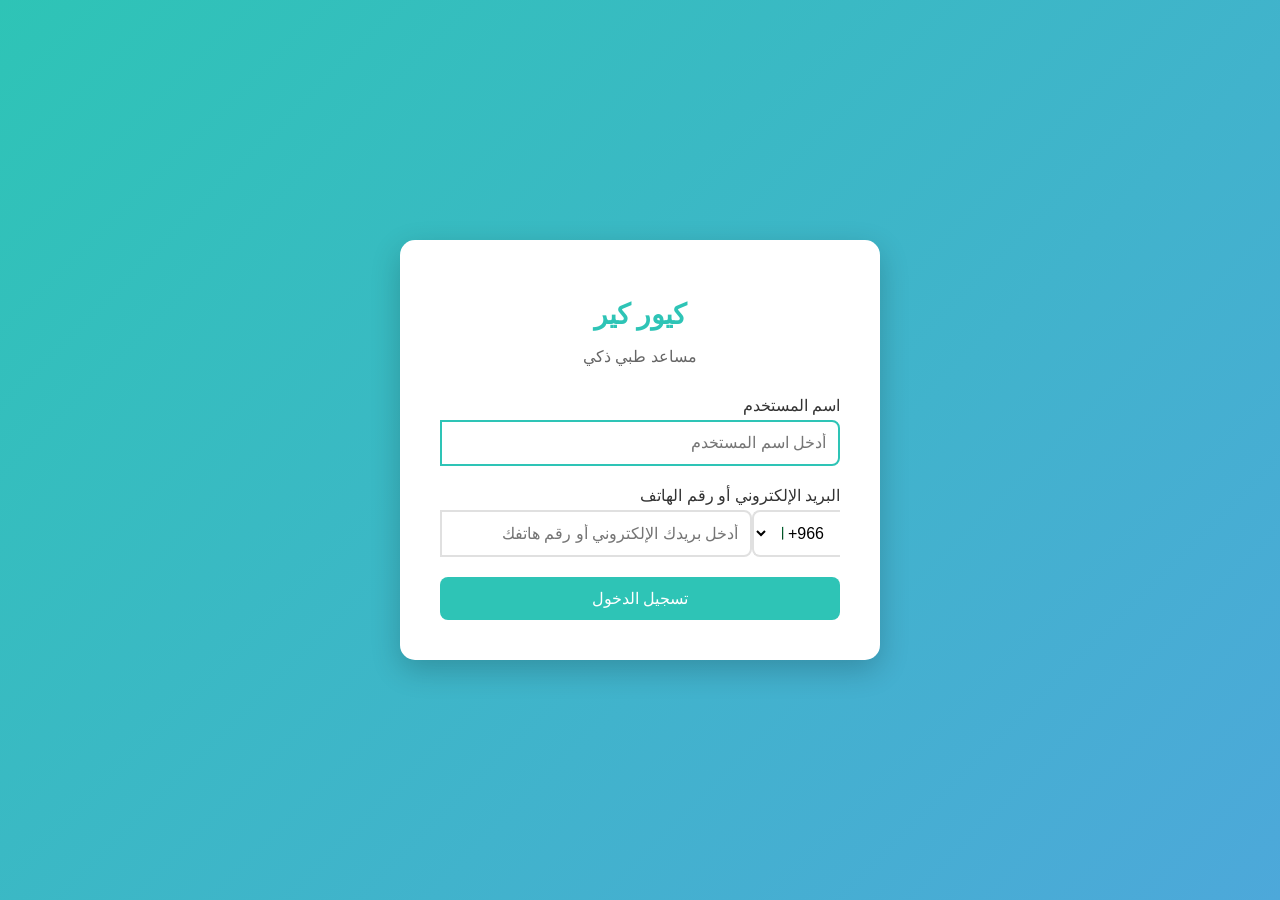
<file: index.html>
<!DOCTYPE html>
<html lang="en">
<head>
    <meta charset="UTF-8">
    <meta name="viewport" content="width=device-width, initial-scale=1.0">
    <title>Core Care</title>
    <link rel="stylesheet" href="style.css">
</head>
<body>
    <main class="login-container">
        <div class="login-card">
            <header class="login-header">
                <h1 class="logo-title">كيور كير</h1>
                <p class="logo-subtitle">مساعد طبي ذكي</p>
            </header>
            
            <form id="loginForm" class="login-form">
                <div class="input-group">
                    <label for="username" class="input-label">اسم المستخدم</label>
                    <input 
                        type="text" 
                        id="username" 
                        name="username" 
                        class="form-input" 
                        placeholder="أدخل اسم المستخدم"
                        required
                    >
                </div>
                <div class="input-group">
                    <label for="userInput" class="input-label">البريد الإلكتروني أو رقم الهاتف</label>
                    <div class="input-with-code">
                        <select id="countryCode" class="country-code">
                            <option value="+966">🇸🇦 +966</option>
                            <option value="+971">🇦🇪 +971</option>
                            <option value="+20">🇪🇬 +20</option>
                            <option value="+965">🇰🇼 +965</option>
                            <option value="+974">🇶🇦 +974</option>
                            <option value="+962">🇯🇴 +962</option>
                            <option value="+961">🇱🇧 +961</option>
                            <option value="+963">🇸🇾 +963</option>
                            <option value="+964">🇮🇶 +964</option>
                            <option value="+968">🇴🇲 +968</option>
                            <option value="+970">🇵🇸 +970</option>
                            <option value="+973">🇧🇭 +973</option>
                            <option value="+1">🇺🇸 +1</option>
                            <option value="+44">🇬🇧 +44</option>
                        </select>
                        <input 
                            type="text" 
                            id="userInput" 
                            name="userInput" 
                            class="form-input" 
                            placeholder="أدخل بريدك الإلكتروني أو رقم هاتفك"
                            required
                        >
                    </div>
                </div>
                
                <button type="submit" class="login-button" id="loginBtn">
                    تسجيل الدخول
                </button>
            </form>
        </div>
    </main>

    <script src="script.js"></script>
</body>
</html>
</file>
<file: style.css>
body {
  margin: 0;
  font-family: 'Cairo', sans-serif;
  background-color: #f5fbfc;
  direction: rtl;
}

/* NAVBAR */
.navbar {
  display: flex;
  justify-content: space-between;
  align-items: center;
  padding: 15px 30px;
  background: #2ec4b6;
  color: white;
}

/* LAYOUT */
.container {
  display: flex;
  height: 100vh;
}

/* SIDEBAR (لو عندك تبويبات) */
.sidebar {
  width: 220px;
  background: #4da8da;
  padding: 20px;
  display: flex;
  flex-direction: column;
  gap: 10px;
}

/* CONTENT AREA */
.content {
  flex: 1;
  padding: 20px;
}

/* SECTIONS */
.section {
  display: none;
  animation: fade 0.3s ease-in;
}

.section.active {
  display: block;
}

/* CARDS */
.card {
  background: white;
  padding: 15px;
  margin: 10px 0;
  border-radius: 12px;
  box-shadow: 0 4px 10px rgba(0,0,0,0.1);
}

/* ABOUT SECTION */
.about-content {
  background: white;
  padding: 20px;
  margin: 20px 0;
  border-radius: 12px;
  box-shadow: 0 4px 10px rgba(0,0,0,0.1);
  font-family: 'Cairo', sans-serif;
  line-height: 1.6;
  direction: rtl;
}

.about-content h3 {
  color: #2ec4b6;
  margin-bottom: 15px;
}

.about-content p {
  margin-bottom: 15px;
  text-align: justify;
}

/* NEWS SECTION */
.news-container {
  display: grid;
  grid-template-columns: repeat(auto-fill, minmax(300px, 1fr));
  gap: 20px;
}

.news-item {
  background: linear-gradient(180deg, #eff8ff 0%, #d9f1ff 100%);
  padding: 15px;
  border-radius: 18px;
  box-shadow: 0 12px 30px rgba(0, 96, 173, 0.12);
  text-align: center;
  border: 1px solid #bee5ff;
}

.news-icon {
  width: 100%;
  height: 150px;
  display: flex;
  align-items: center;
  justify-content: center;
  background: linear-gradient(135deg, #cfe9ff 0%, #8ac4ff 100%);
  border-radius: 14px;
  margin-bottom: 12px;
  font-size: 60px;
  color: #0f4dab;
}

.news-item h3 {
  color: #2ec4b6;
  margin-bottom: 10px;
  direction: rtl;
}

.news-item p {
  font-size: 14px;
  color: #666;
  direction: rtl;
}

.news-actions {
  display: flex;
  justify-content: space-around;
  margin-top: 10px;
}

.news-actions a.action-btn {
  text-decoration: none;
}

.info-card {
  background: white;
  border-radius: 18px;
  padding: 20px;
  box-shadow: 0 8px 20px rgba(0, 0, 0, 0.08);
  margin-top: 20px;
  text-align: right;
}

.action-btn {
  background: #2ec4b6;
  color: white;
  border: none;
  padding: 5px 10px;
  border-radius: 5px;
  cursor: pointer;
  font-size: 12px;
  transition: background 0.3s;
}

..action-btn:hover {
  background: #4da8da;
}

.news-publisher {
  background: #ffffff;
  border: 1px solid #dce4ea;
  border-radius: 18px;
  padding: 20px;
  box-shadow: 0 10px 25px rgba(0, 0, 0, 0.05);
  margin-bottom: 25px;
}

.news-form-grid {
  display: grid;
  gap: 12px;
}

.news-form-grid input,
.news-form-grid textarea {
  width: 100%;
  padding: 12px;
  border: 2px solid #e0e0e0;
  border-radius: 10px;
  font-size: 14px;
  box-sizing: border-box;
}

.news-form-grid input[type="file"] {
  padding: 8px;
}

.checkbox-label {
  display: flex;
  align-items: center;
  gap: 10px;
  font-size: 14px;
}

.publish-btn {
  padding: 12px;
  background: #2ec4b6;
  color: white;
  border: none;
  border-radius: 12px;
  cursor: pointer;
  transition: background 0.3s;
}

.publish-btn:hover {
  background: #27b0a1;
}

.news-form-message {
  margin: 0;
  font-size: 13px;
  color: #666;
}

.news-refresh-btn {
  position: relative;
  margin-bottom: 20px;
  padding: 10px 18px;
  background: #ffffff;
  border: 1px solid #2ec4b6;
  color: #2ec4b6;
  border-radius: 12px;
  cursor: pointer;
  transition: background 0.3s, color 0.3s;
}

.news-refresh-btn:hover {
  background: #2ec4b6;
  color: white;
}

/* BUTTONS */
button {
  padding: 10px;
  border: none;
  border-radius: 8px;
  cursor: pointer;
  background: white;
}

button:hover {
  background: #e6f7f5;
}

/* TABS */
.tabs-nav {
  display: flex;
  justify-content: center;
  background: #e6f7f5;
  padding: 10px;
  border-bottom: 2px solid #2ec4b6;
  direction: rtl;
}

.tab-btn {
  background: none;
  border: none;
  padding: 10px 20px;
  margin: 0 5px;
  cursor: pointer;
  font-size: 16px;
  border-radius: 8px;
  transition: background 0.3s;
  text-decoration: none;
  color: inherit;
  display: inline-flex;
  align-items: center;
  justify-content: center;
}

.tab-btn.active {
  background: #2ec4b6;
  color: #ffffff;
}

.tab-btn:hover {
  background: rgba(46, 196, 182, 0.12);
}

.dashboard-container {
  max-width: 1200px;
  margin: 0 auto;
  padding: 20px;
}

.tabs-content {
  padding: 20px 0;
}

.tab-panel {
  display: none;
  background: #f7f9fb;
  padding: 20px;
  border-radius: 20px;
  box-shadow: 0 15px 40px rgba(0, 0, 0, 0.05);
}

.tab-panel.active {
  display: block;
}

.medication-grid {
  display: grid;
  grid-template-columns: repeat(auto-fit, minmax(240px, 1fr));
  gap: 20px;
  margin-top: 20px;
}

.medicine-card {
  background: white;
  border-radius: 18px;
  padding: 15px;
  box-shadow: 0 12px 24px rgba(0, 0, 0, 0.08);
  text-align: right;
  display: grid;
  gap: 12px;
}

.medicine-card img {
  width: 100%;
  height: 150px;
  object-fit: cover;
  border-radius: 14px;
}

.medicine-card h4 {
  margin: 0;
  color: #2ec4b6;
  font-size: 18px;
}

.medicine-card p {
  font-size: 14px;
  color: #555;
  min-height: 44px;
}

.medicine-card button {
  width: 100%;
  background: #2ec4b6;
  color: white;
  border: none;
  border-radius: 12px;
  padding: 12px;
  cursor: pointer;
  font-size: 14px;
  transition: background 0.3s;
}

.medicine-card button:hover {
  background: #4da8da;
}

.news-publisher {
  background: #ffffff;
  border: 1px solid #dce4ea;
  border-radius: 18px;
  padding: 20px;
  box-shadow: 0 10px 25px rgba(0, 0, 0, 0.05);
  margin-bottom: 25px;
}

.news-refresh-btn {
  position: absolute;
  top: 20px;
  left: 20px;
  padding: 10px 15px;
  background: #2ec4b6;
  color: white;
  border: none;
  border-radius: 8px;
  cursor: pointer;
  font-size: 13px;
  box-shadow: 0 8px 18px rgba(0, 0, 0, 0.12);
}

.news-item {
  background: white;
  padding: 15px;
  border-radius: 16px;
  box-shadow: 0 12px 24px rgba(0, 0, 0, 0.08);
  text-align: center;
}

.news-image {
  width: 100%;
  height: 170px;
  object-fit: cover;
  border-radius: 14px;
  margin-bottom: 12px;
}

.news-item h3 {
  color: #2ec4b6;
  margin-bottom: 10px;
}

.news-item p {
  font-size: 14px;
  color: #555;
  line-height: 1.6;
}

.tab-btn.active {
  background: #2ec4b6;
  color: white;
}

.tab-btn:hover {
  background: #4da8da;
  color: white;
}

/* LOGIN FORM */
.login-container {
  display: flex;
  justify-content: center;
  align-items: center;
  height: 100vh;
  background: linear-gradient(135deg, #2ec4b6, #4da8da);
}

.login-card {
  background: white;
  padding: 40px;
  border-radius: 15px;
  box-shadow: 0 10px 30px rgba(0,0,0,0.2);
  width: 100%;
  max-width: 400px;
  text-align: center;
  direction: rtl;
}

.login-header h1 {
  margin-bottom: 10px;
  color: #2ec4b6;
  font-size: 28px;
}

.login-header p {
  color: #666;
  margin-bottom: 30px;
}

.input-group {
  margin-bottom: 20px;
  text-align: right;
}

.input-label {
  display: block;
  margin-bottom: 5px;
  color: #333;
  font-weight: 500;
}

.input-with-code {
  display: flex;
  direction: rtl;
}

.country-code {
  padding: 12px;
  border: 2px solid #e0e0e0;
  border-radius: 8px 0 0 8px;
  font-size: 16px;
  background: white;
  border-right: none;
  min-width: 80px;
}

.form-input {
  width: 100%;
  padding: 12px;
  border: 2px solid #e0e0e0;
  border-radius: 0 8px 8px 0;
  font-size: 16px;
  transition: border-color 0.3s;
  box-sizing: border-box;
}

.form-input:focus {
  outline: none;
  border-color: #2ec4b6;
}

.login-button {
  width: 100%;
  padding: 12px;
  background: #2ec4b6;
  color: white;
  border: none;
  border-radius: 8px;
  font-size: 16px;
  cursor: pointer;
  transition: background 0.3s;
}

.login-button:hover {
  background: #4da8da;
}

/* MEDICINE SEARCH */
.medicine-search-section {
  display: flex;
  gap: 10px;
  margin-bottom: 20px;
  flex-wrap: wrap;
}

.medicine-search-input {
  flex: 1;
  min-width: 200px;
  padding: 12px;
  border: 2px solid #e0e0e0;
  border-radius: 8px;
  font-family: 'Cairo', sans-serif;
  direction: rtl;
  font-size: 16px;
}

.medicine-search-input:focus {
  outline: none;
  border-color: #2ec4b6;
}

.medicine-search-btn {
  padding: 12px 30px;
  background: #2ec4b6;
  color: white;
  border: none;
  border-radius: 8px;
  cursor: pointer;
  font-size: 16px;
  transition: background 0.3s;
}

.medicine-search-btn:hover {
  background: #4da8da;
}

#medicineResult {
  animation: fade 0.3s ease-in;
}

.ask-ai-section h3 {
  color: #2ec4b6;
  margin-top: 0;
  text-align: right;
}

.ai-question-input {
  font-family: 'Cairo', sans-serif;
  direction: rtl;
}

.ask-btn:hover {
  background: #4da8da !important;
}

#aiResponse {
  animation: fade 0.3s ease-in;
}

#aiResult h4 {
  margin-top: 0;
}

#aiResult p {
  margin: 10px 0;
  text-align: right;
}

#aiResult ul {
  text-align: right;
  padding-right: 20px;
}

#aiResult button {
  margin-left: 10px;
  transition: all 0.3s;
}

/* Modal for larger images */
.medicine-detail-modal {
  position: fixed;
  top: 0;
  left: 0;
  right: 0;
  bottom: 0;
  background: rgba(0,0,0,0.5);
  display: flex;
  align-items: center;
  justify-content: center;
  z-index: 2000;
  direction: rtl;
}

.medicine-detail-content {
  background: white;
  padding: 20px;
  border-radius: 12px;
  max-width: 90%;
  max-height: 90vh;
  overflow-y: auto;
}

#medicineImages img {
  max-width: 100%;
  height: auto;
  transition: transform 0.3s;
}

#medicineImages img:hover {
  transform: scale(1.05);
}

/* MEDICATION RESULTS */
.med-result-item {
  background: white;
  padding: 10px;
  margin: 10px 0;
  border-radius: 8px;
  border-left: 4px solid #2ec4b6;
  direction: rtl;
}

.med-google-btn,
.med-info-btn {
  background: #2ec4b6;
  color: white;
  border: none;
  padding: 5px 10px;
  border-radius: 5px;
  cursor: pointer;
  font-size: 12px;
  transition: background 0.3s;
}

.med-google-btn:hover,
.med-info-btn:hover {
  background: #4da8da;
}
</file>
